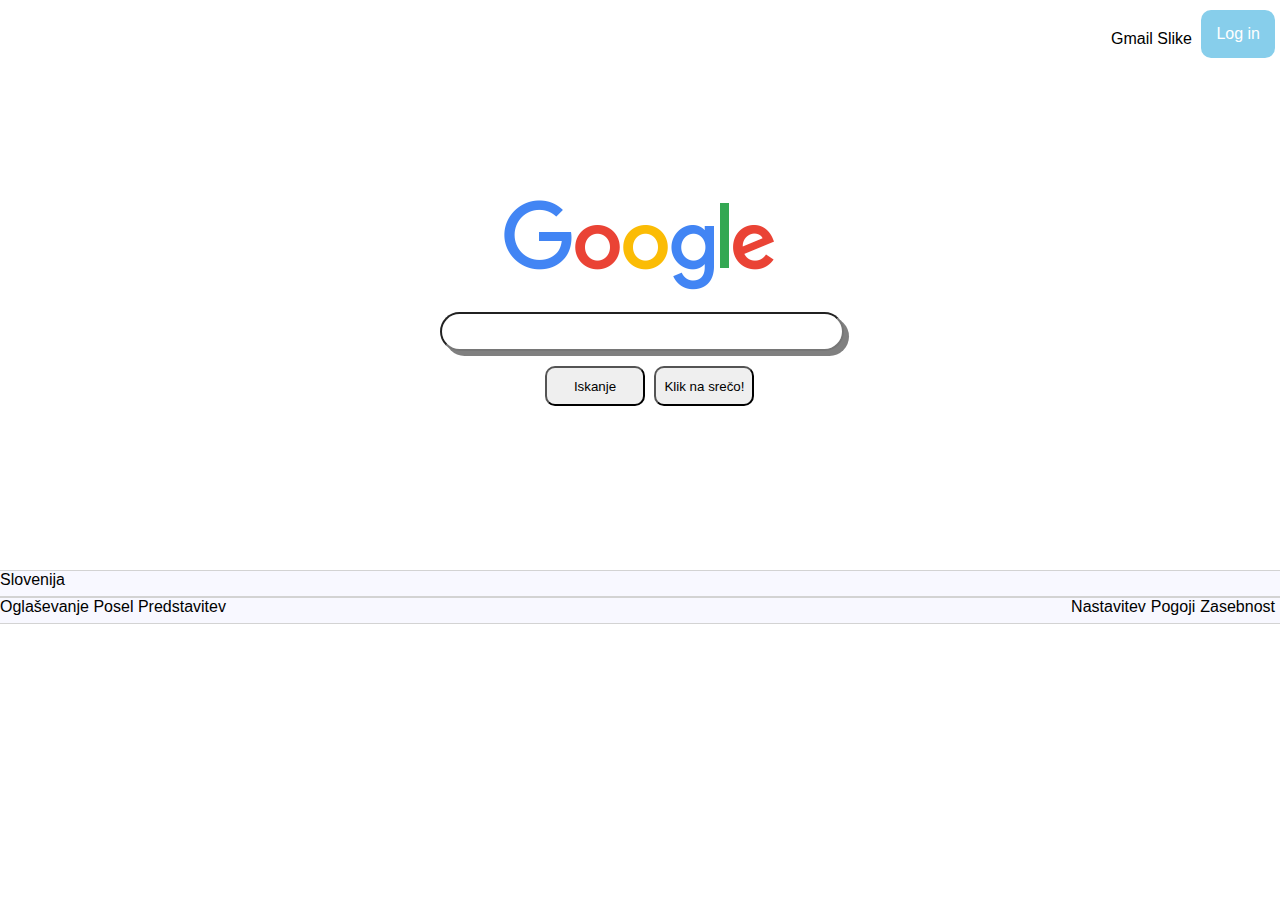
<file: index.html>
<!DOCTYPE HTML>
<HTML>
    <HEAD>
        <TITLE>Home</TITLE>

        <link rel="stylesheet" type="text/css" href="css/style.css">
        <meta charset = "utf-8">

    </HEAD>
    <BODY>
        <div id = "Header">
            <div class ="Navigation">
                <span>Gmail</span>
                <span>Slike</span>
                <button id = "loginButton"><a href="login.html">Log in</a></button>
            </div>
        </div>
        <div class="Main">
            <div class = "Center">
                <img src = "imgs/google.png">
                <input class = "Search">
            <div>
                <button>Iskanje</button>
                <button>Klik na srečo!</button>
            </div>       
            </div>
        </div>
        <div id="Footer1">
            <p>Slovenija</p>
        </div>
        <div class ="Footer2">
            <span>Oglaševanje</span>
            <span>Posel</span>
            <span>Predstavitev</span>
            <span class = "Right">Zasebnost</span>
            <span class = "Right">Pogoji</span>
            <span class = "Right">Nastavitev</span>
            </div>
        </div>
    </BODY>
</HTML>
</file>
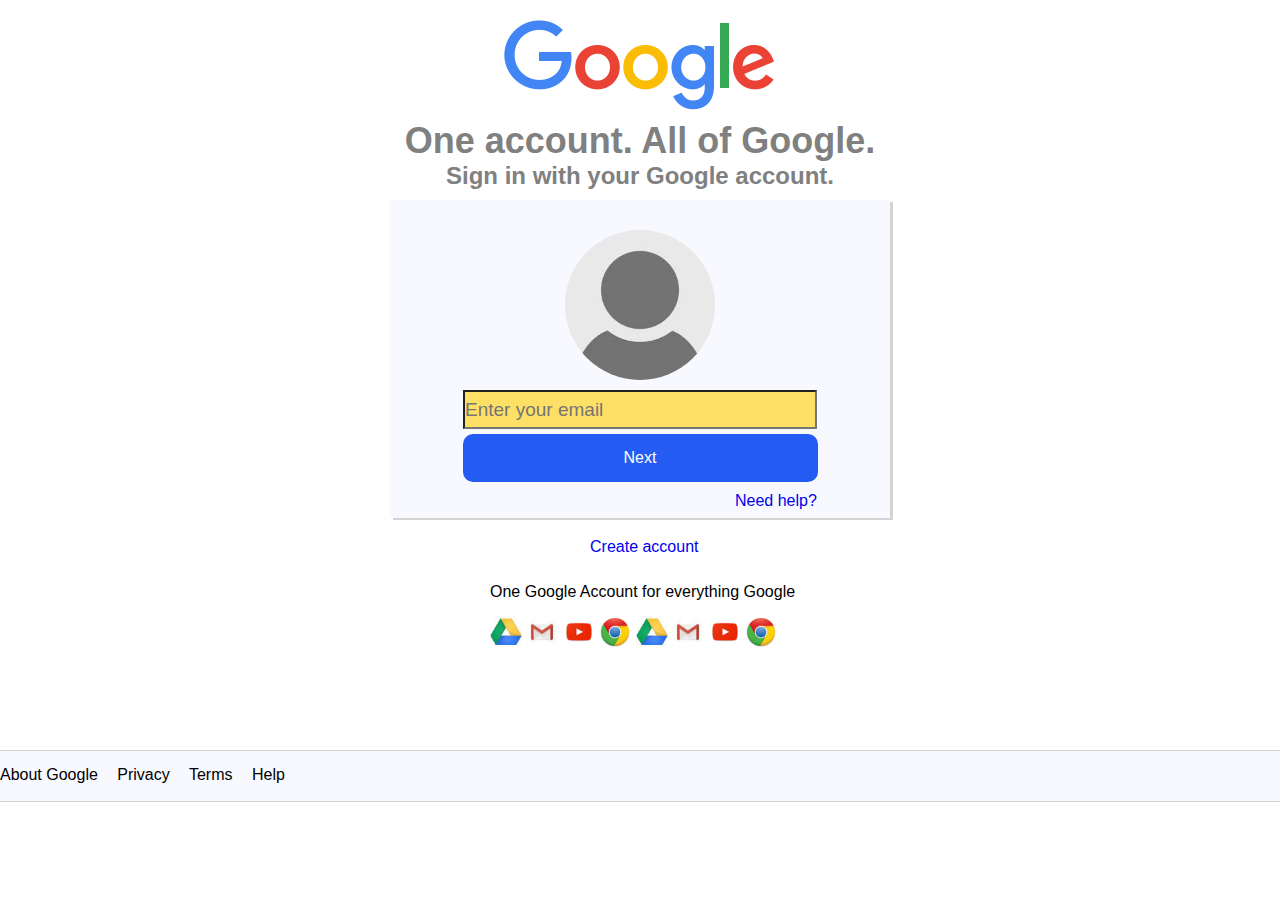
<file: login.html>
<!DOCTYPE HTML>
<HTML>
    <HEAD>
        <TITLE>Login</TITLE>

        <link rel="stylesheet" type="text/css" href="css/login.css">
        <meta charset = "utf-8">

    </HEAD>
    <BODY>
        <div id = "Header">

                <img src = "imgs/google.png">

        </div>
        <div class = "Wrapper">
            <div id="Row1">

                <h1>One account. All of Google.</h1>
                <h2>Sign in with your Google account.</h2>

            </div>
            <div id="Row2">
                <img src = "imgs/user.jpg">
                <div>
                    <input class ="inputCredentials" type ="text" placeholder = "Enter your email"></input>
                    <button class ="buttonProceed">Next</button>
                    <a href = "http://www.smartninja.org/"> Need help? </a>
                </div>
            </div>
            <div id="Row3">
                <a href = "https://accounts.google.com/signup">Create account</a>

            </div>
            <div id = "Row4">
                <p>One Google Account for everything Google</p>
                <span><img src ="imgs/googledrive.jpg"></span>
                <span><img src ="imgs/gmail.jpg"></span>
                <span><img src ="imgs/youtube.png"></span>
                <span><img src ="imgs/chrome.png"></span>
                <span><img src ="imgs/googledrive.jpg"></span>
                <span><img src ="imgs/gmail.jpg"></span>
                <span><img src ="imgs/youtube.png"></span>
                <span><img src ="imgs/chrome.png"></span>

            </div>
        </div>
        <div id ="Footer">

            <span class = "leftFooter">About Google</span>
            <span class = "leftFooter">Privacy</span>
            <span class = "leftFooter">Terms</span>
            <span class = "leftFooter">Help</span>


        </div>
    </BODY>
</HTML>
</file>
<file: css/style.css>
*{
    margin: 0; 
    padding: 0; 
    outline: 0;
    font-family:Arial;
}
#Header{


    height:50px;
    width:auto;

}
.Navigation{

    height:50px;
    position:absolute;
    right:5px;
    top:10px;

}
.Navigation div{

    height:50px;
    width:50px;
    position:fixed;
    top:0px;
    right:0px;


}
.Navigation img
{

    display:block;
    position:relative;
    top:10px;
    margin-left:auto;
    margin-right:auto;
    border-radius: 25px;

}
.Navigation span
{
    position: relative;
    right:5px;
    top:5px;

}
.Navigation button
{

  background-color:skyblue;
  border: none;
  color: white;
  padding: 15px 15px;
  text-align: center;
  text-decoration: none;
  display: inline-block;
  font-size: 16px;
  border-radius:10px;

}
.Main{

    width:auto;
    height:520px;
    margin-right: auto;
    margin-left: auto;
 

}
.Center{

    width:400px;
    height:250px;
    position:relative;
    top:150px;
    margin-right:auto;
    margin-left:auto;

}
.Center img{

    display:block;
    margin-left:auto;
    margin-right:auto;
    margin-bottom:20px;

}
.Center input{

    display:block;
    margin-left:auto;
    margin-right:auto;

}
.Search {

    width: 100%;
    margin-left: auto;
    margin-right: auto;
    display: block;
    height: 35px;
    border-radius:20px;
    box-shadow: 5px 5px gray;
    
}
.Center div button
{

    display:inline;
    height:40px;
    width:100px;
    border-radius: 2px;
    margin-left:5px;
    top:15px;
    position:relative;
    left:100px;
    border-radius:10px;


}

#Footer1{

    background-color:ghostwhite;
    border:solid lightgray;
    border-width: 1px 0px 1px 0px;
    width:auto;
    height:25px;

}
.Footer2{

    background-color:ghostwhite;
    border:solid lightgray;
    border-width: 1px 0px 1px 0px;
    width:auto;
    height:25px;

}
.Right
{

    margin-right:5px;
    float:right;
}
#bottomRight{

    position:absolute;
    bottom:0px;
    right:5px;

}
.Center div button:hover
{

    background-color:ghostwhite;
    border:2px solid gray;

}
.Navigation button a
{

    text-decoration: none;
    color:white;

}
.loginButton
{

    box-shadow: 0 12px 16px 0 rgba(0,0,0,0.24), 0 17px 50px 0 rgba(0,0,0,0.19);
    border:solid 1px gray;
    
}
</file>
<file: css/login.css>
*{
    margin: 0; 
    padding: 0; 
    outline: 0;
    font-family:Arial;
}

/* -------------HEADER ELEMENTS---------------- */

#Header{

    width:100%;
    height:100px;
    
}
#Header img{

    position:relative;
    top:20px;
    display:block;
    margin-left:auto;
    margin-right:auto;

}

/* ------------- WRAPPER - BODY CONFIGURATION ---------------- */
.Wrapper{

    margin-right:auto;
    margin-left:auto;
    width:500px;
    height:650px;
    
}

/* ------------- ROW1 ELEMENTS---------------- */
#Row1{
   
    position:relative;
    height:100px;
    width:100%;
    

}

/* ------------- ROW2 ELEMENTS---------------- */
#Row2{
    position:relative;
    height:318px;
    width:100%;
    background-color:ghostwhite;
    box-shadow: 3px 2px lightgrey;

}
#Row2 img{   
    position:relative;
    display:block;
    margin-left:auto;
    margin-right:auto;
    border-radius:80px;
    width:150px;
    height:150px;
    top:30px;
    

}
#Row2 input{

    position:relative;
    display:block;
    margin-left:auto;
    margin-right:auto;
    top:40px;
}
#Row2 button{

    position:relative;
    display:block;
    margin-left:auto;
    margin-right:auto;
    top:45px;
    

}
#Row2 a{

    position:relative;
    display:block;
    top:55px;
    left:345px;

}
.inputCredentials{

    width: 70%;
    margin-left: auto;
    margin-right: auto;
    display: block;
    height: 35px;
    background-color:rgb(255, 224, 102);
    font-family:Arial;
    font-size:19px;
    

}
.buttonProceed{

    
    border: none;
    color: white;
    padding: 15px 15px;
    text-align: center;
    text-decoration: none;
    display: inline-block;
    width:71%;
    font-size: 16px;
    border-radius:10px;
    background-color:rgb(36, 92, 243);

}

/* ------------- ROW3 ELEMENTS ---------------- */
#Row3{

    position:relative;
    height:60px;
    width:100%;
    
}
#Row3 a
{

    position:relative;
    top:20px;
    left:200px;

}

/* ------------- ROW4 ELEMENTS ---------------- */

#Row4{

    position:relative;
    height:100px;
    width:100%;
    
    
}
#Row4 p
{

    position:relative;
    margin-left:auto;
    margin-right:auto;
    left:100px;
    top:5px;
    

}
#Row4 span{

    position:relative;
    margin-left:auto;
    margin-right:auto;
    top:20px;
    left:100px;


}
#Row4 img
{

    width:32px;
    height:32px;

}

/* ------------- FOOTER ELEMENTS ---------------- */
#Footer{

    background-color:ghostwhite;
    border:solid lightgray;
    border-width: 1px 0px 1px 0px;
    width:auto;
    height:50px;

}
.leftFooter{

    position:relative;
    margin-left:auto;
    margin-right:15px;
    top:15px;

}


/* ------------- STYLING ---------------- */

h1{

    position:relative;
    top:20px;
    text-align:center;
    color:gray;
    font-family:Arial;
    font-size:36px;

}
h2{

    position:relative;
    top:20px;
    text-align:center;
    color:gray;
    font-family:Arial;


}
a{

    text-decoration:none;

}
a:visited
{

    color:blue;

}
.buttonProceed:hover{

    box-shadow: 0 12px 16px 0 rgba(0,0,0,0.24), 0 17px 50px 0 rgba(0,0,0,0.19);
    border:solid 1px gray;

}
</file>
